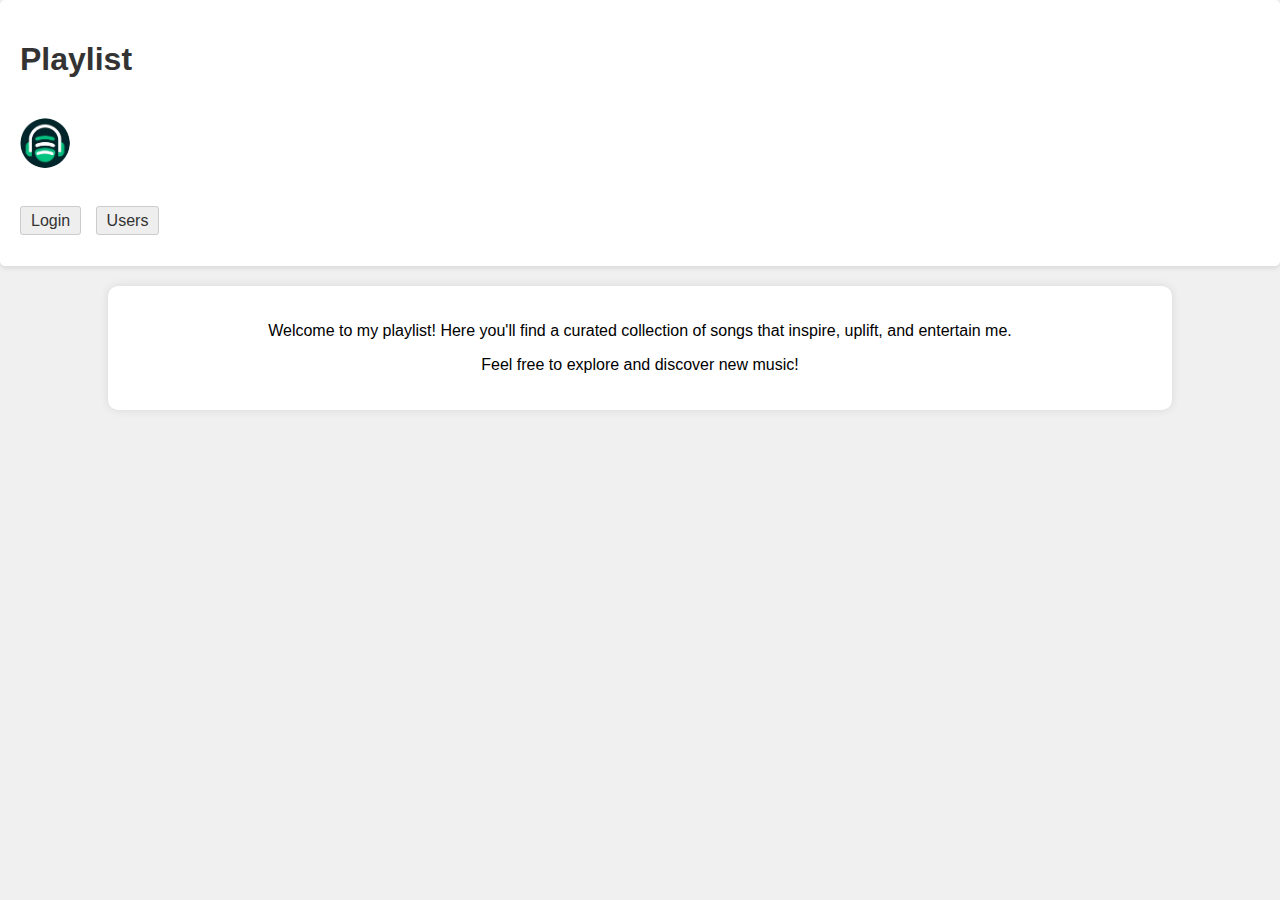
<file: index.html>
<!DOCTYPE html>
<html lang="en">
<head>
  <meta charset="utf-8">
  <title>Playlist</title>
  <link rel="stylesheet" href="/styles/style.css">
</head>
<body>
  <div class="container">
    <h1>Playlist</h1>
    <img class="logo-image" src="/static/logo.jpg" alt="My logo">
    <nav>
      <ul>
        <li><a href="/pages/login.html">Login</a></li>
        <li><a href="/pages/users.html">Users</a></li>
      </ul>
    </nav>
  </div>
</body>

<body>
  <div class="container_for_info">
    <p>Welcome to my playlist! Here you'll find a curated collection of songs that inspire, uplift, and entertain me.</p>
    <p>Feel free to explore and discover new music!</p>
    </div>
</body>
</html>
</file>
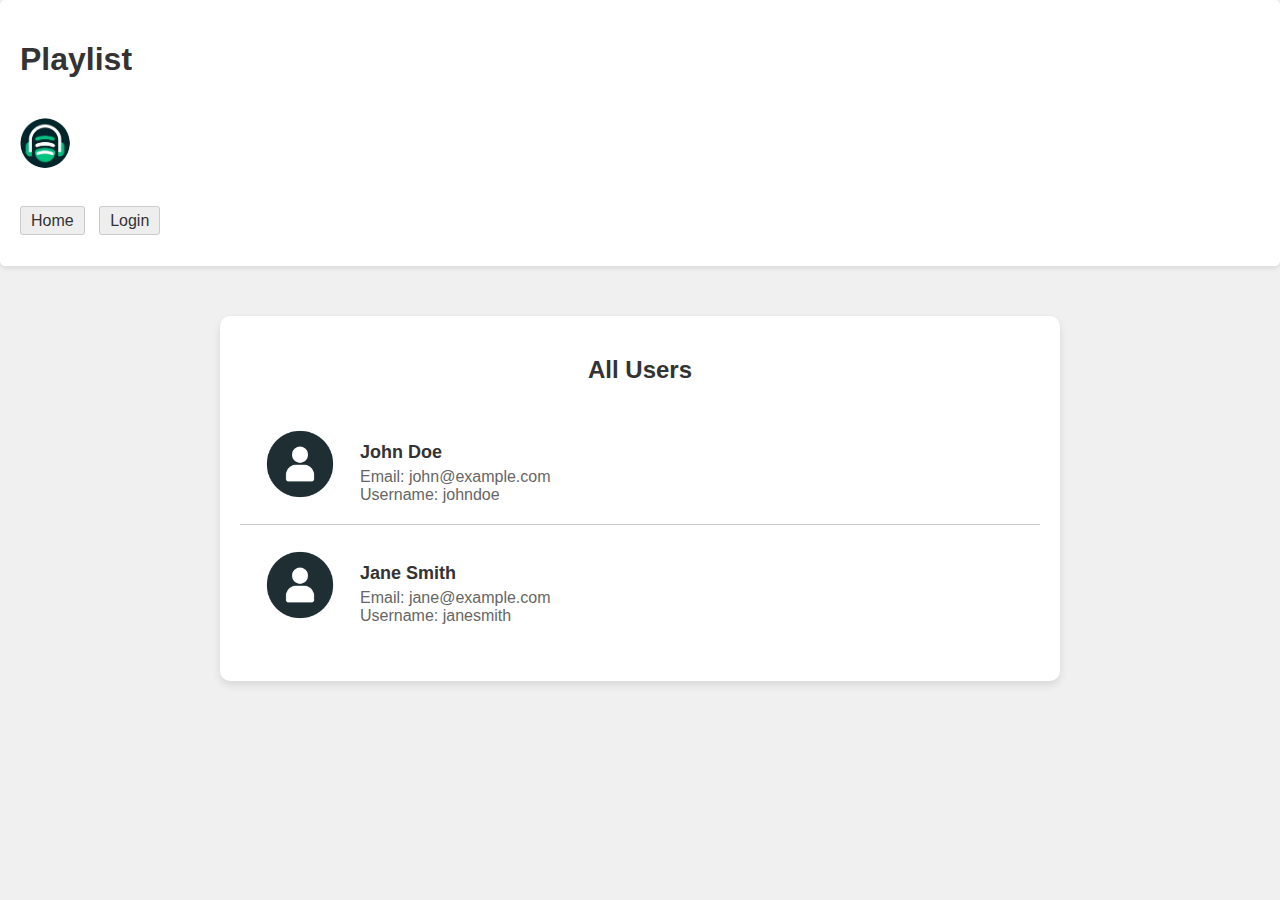
<file: users.html>
<!DOCTYPE html>
<html lang="en">
<head>
    <meta charset="UTF-8">
    <meta name="viewport" content="width=device-width, initial-scale=1.0">
    <title>Playlist</title>
    <link rel="stylesheet" href="/styles/style.css">
    <link rel="stylesheet" href="/styles/users.css">
</head>
<body>
    <div class="container">
      <h1>Playlist</h1>
      <img class="logo-image" src="/static/logo.jpg" alt="My logo">
      <nav>
        <ul>
          <li><a href="index_for_admin.html">Home</a></li>
          <li><a href="login.html">Login</a></li>
        </ul>
      </nav>
    </div>
  </body>
<body>
    <div class="container_for_users">
        <h2>All Users</h2>
        <ul class="user-list">
            <li class="user">
                <div class="user-details">
                    <img src="/static/user_avatar.png" alt="User 1">
                    <div class="info">
                        <h3>John Doe</h3>
                        <p>Email: john@example.com</p>
                        <p>Username: johndoe</p>
                    </div>
                </div>
            </li>
            <li class="user">
                <div class="user-details">
                    <img src="/static/user_avatar.png" alt="User 2">
                    <div class="info">
                        <h3>Jane Smith</h3>
                        <p>Email: jane@example.com</p>
                        <p>Username: janesmith</p>
                    </div>
                </div>
            </li>
        </ul>
    </div>
</body>
</html>
</file>
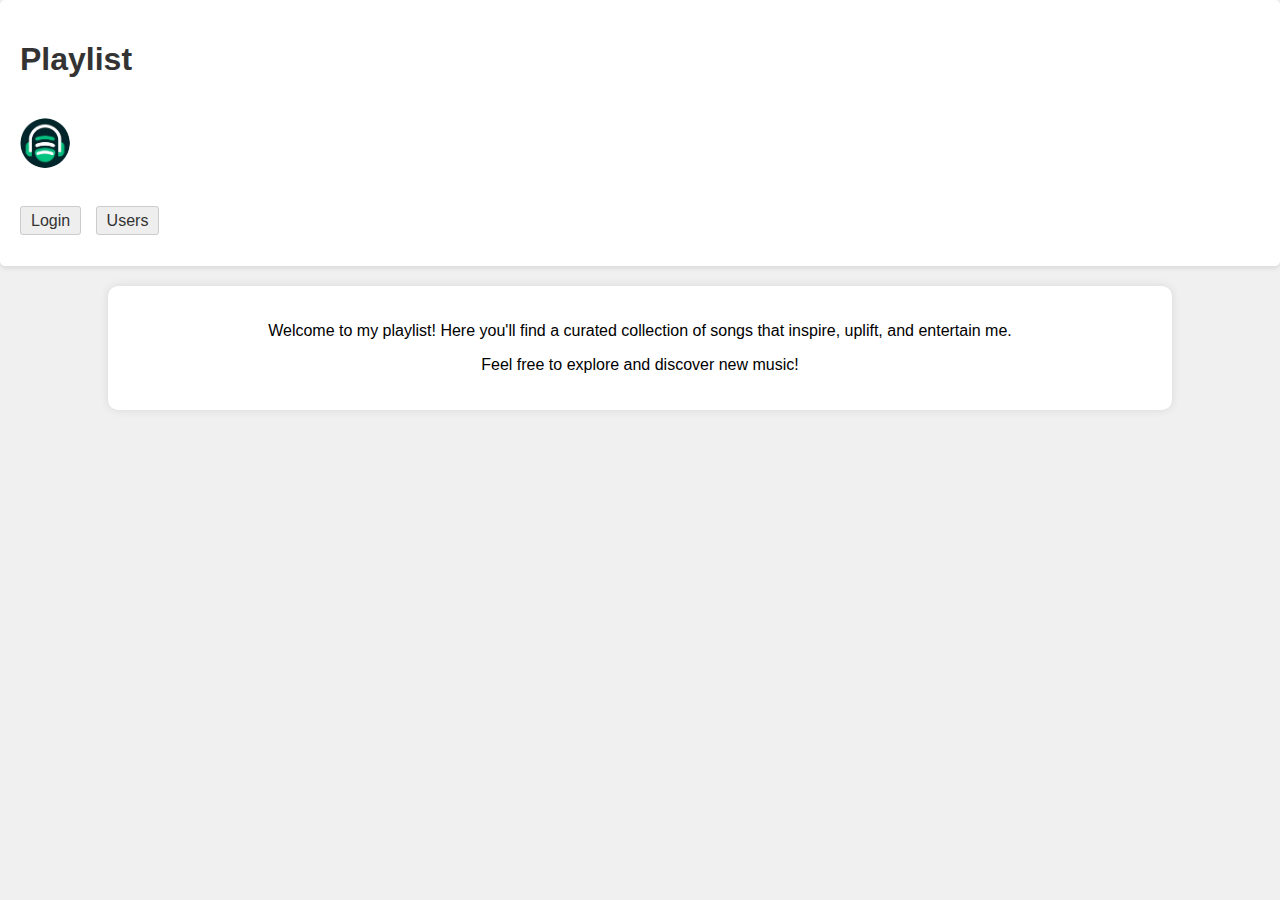
<file: pages/index_for_admin.html>
<!DOCTYPE html>
<html lang="en">
<head>
  <meta charset="utf-8">
  <title>Playlist</title>
  <link rel="stylesheet" href="/styles/style.css">
</head>
<body>
  <div class="container">
    <h1>Playlist</h1>
    <img class="logo-image" src="/static/logo.jpg" alt="My logo">
    <nav>
      <ul>
        <li><a href="login.html">Login</a></li>
        <li><a href="users.html">Users</a></li>
      </ul>
    </nav>
  </div>
</body>

<body>
  <div class="container_for_info">
    <p>Welcome to my playlist! Here you'll find a curated collection of songs that inspire, uplift, and entertain me.</p>
    <p>Feel free to explore and discover new music!</p>
    </div>
</body>
</html>
</file>
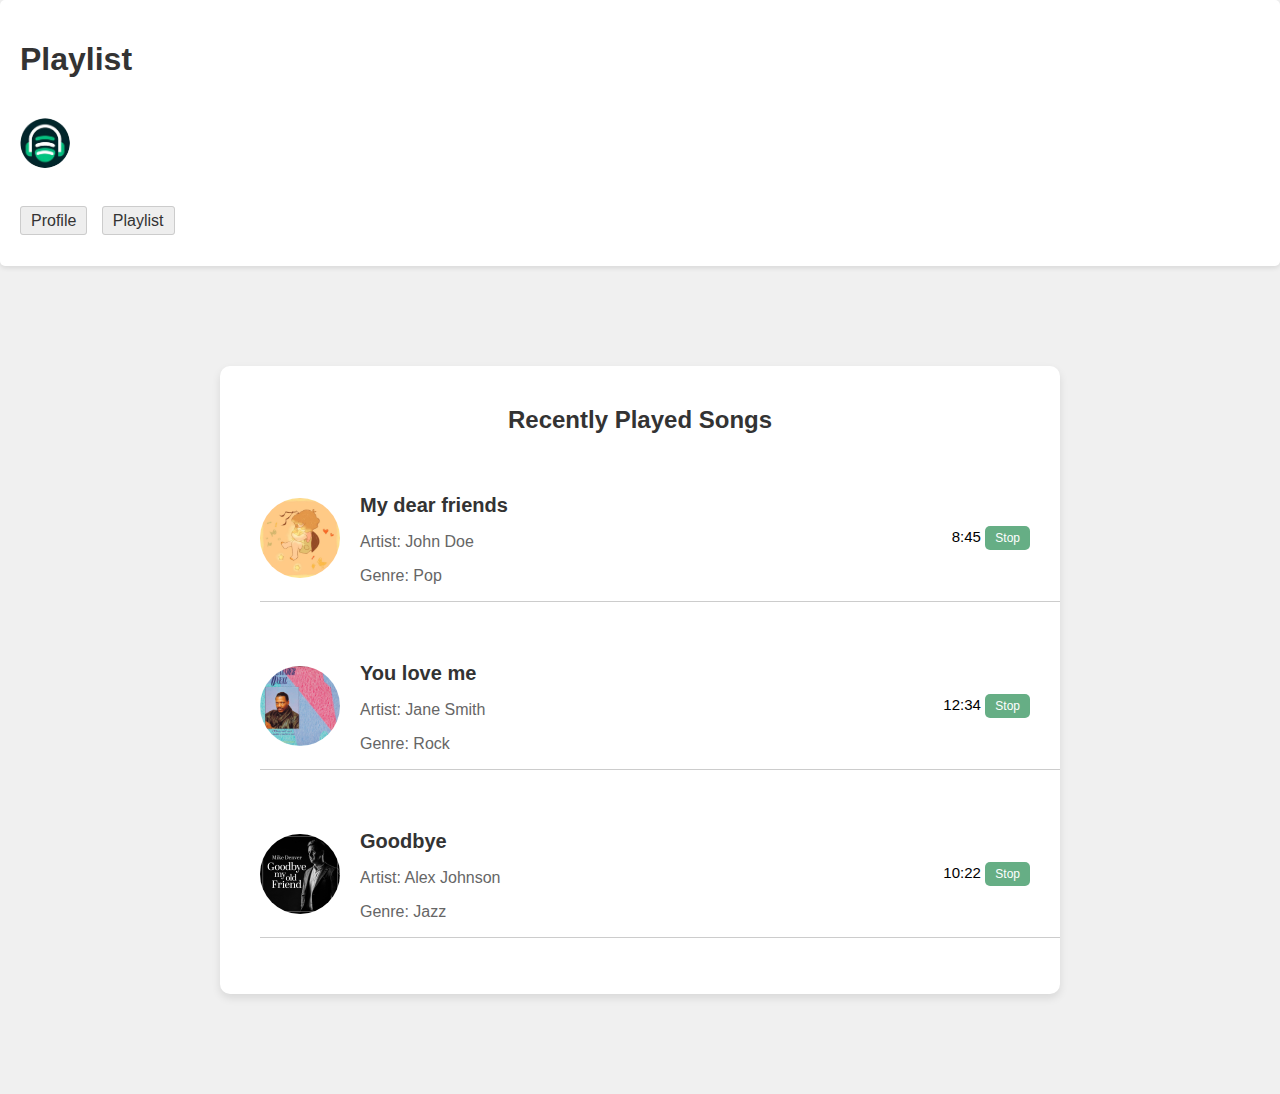
<file: pages/index_for_user.html>
<!DOCTYPE html>
<html lang="en">
<head>
  <meta charset="utf-8">
  <title>Playlist</title>
  <link rel="stylesheet" href="/styles/style.css">
  <link rel="stylesheet" href="/styles/playlist.css">
</head>
<body>
  <div class="container">
    <h1>Playlist</h1>
    <img class="logo-image" src="/static/logo.jpg" alt="My logo">
    <nav>
      <ul>
        <li><a href="profile.html">Profile</a></li>
        <li><a href="playlist.html">Playlist</a></li>
      </ul>
    </nav>
  </div>
</body>
<body>
  <div class="history-container">
      <h2>Recently Played Songs</h2>
      <ul class="song-list">
          <li class="song">
              <div class="song-details">
                <div class="left-side">  
                  <div class="sticky">
                  <img src="/static/my_dear_friends.jpg" alt="Song 1">
                  <div class="info">
                      <h3>My dear friends</h3>
                      <p>Artist: John Doe</p>
                      <p>Genre: Pop</p>
                  </div>
                  </div>
                </div>
                <div class="side_panel">
                    <span class="time_display">8:45</span>
                    <button class="control_button">Stop</button>
                </div>
              </div>
          </li>
          <li class="song">
            <div class="song-details">
              <div class="left-side">  
                <div class="sticky">
                <img src="/static/You love me.jpg" alt="Song 2">
                <div class="info">
                    <h3>You love me</h3>
                    <p>Artist: Jane Smith</p>
                    <p>Genre: Rock</p>
                </div>
                </div>
              </div>
              <div class="side_panel">
                  <span class="time_display">12:34</span>
                  <button class="control_button">Stop</button>
              </div>
            </div>
          </li>
          <li class="song">
            <div class="song-details">
              <div class="left-side">  
                <div class="sticky">
                <img src="/static/doogbay.jpg" alt="Song 3">
                <div class="info">
                    <h3>Goodbye</h3>
                    <p>Artist: Alex Johnson</p>
                    <p>Genre: Jazz</p>
                </div>
                </div>
              </div>
              <div class="side_panel">
                  <span class="time_display">10:22</span>
                  <button class="control_button">Stop</button>
              </div>
            </div>
          </li>
      </ul>
  </div>
</body>
</html>
</file>
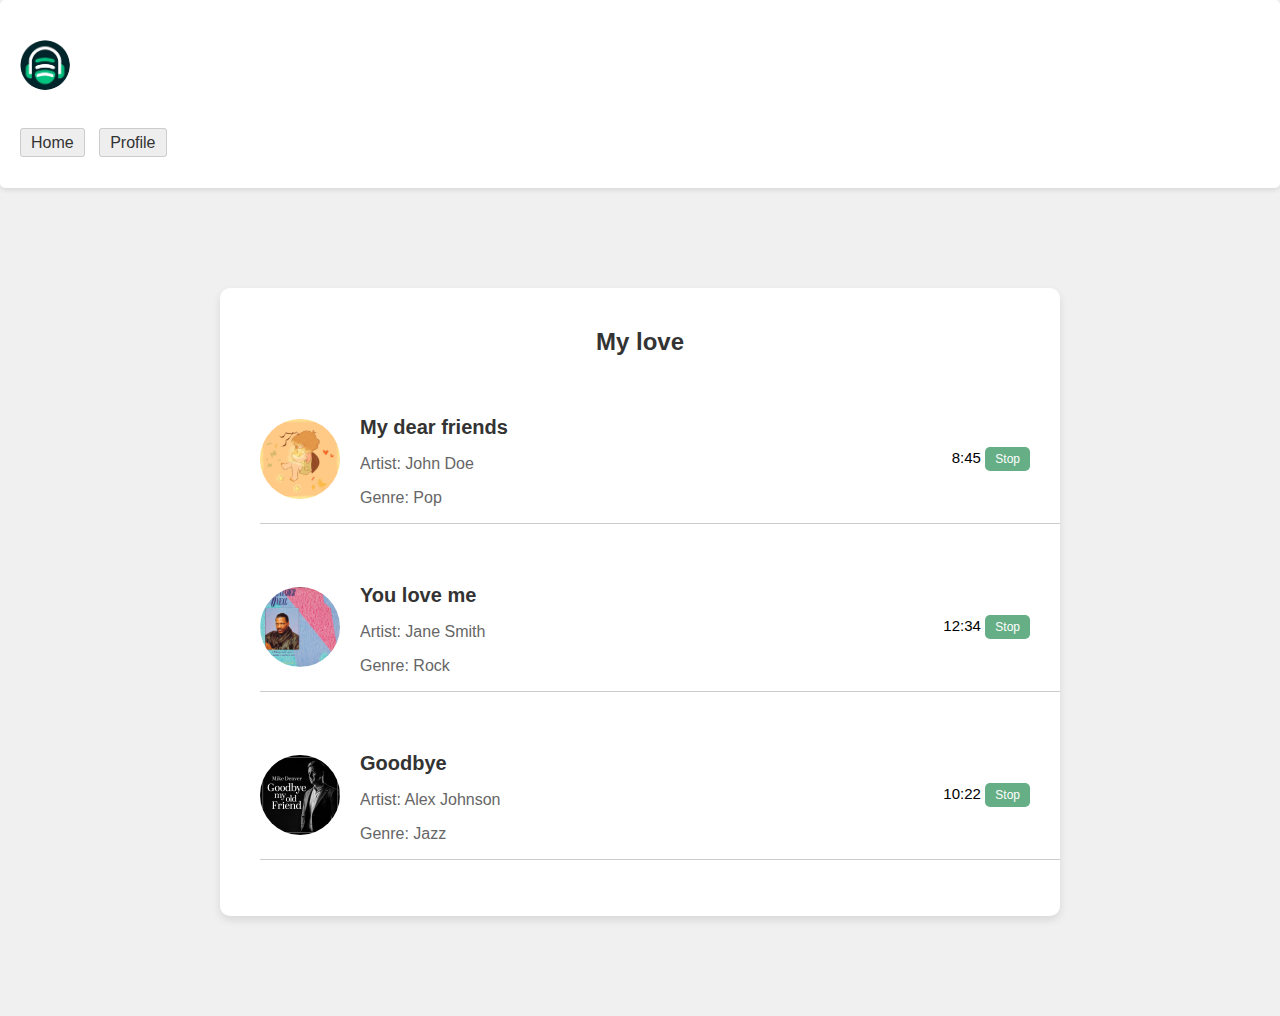
<file: pages/playlist.html>
<!-- playlist.html -->
<!DOCTYPE html>
<html lang="en">
<head>
  <meta charset="UTF-8">
  <meta name="viewport" content="width=device-width, initial-scale=1.0">
  <title>Playlist</title>
  <link rel="stylesheet" href="/styles/style.css">
  <link rel="stylesheet" href="/styles/playlist.css">
</head>
<body>
  <div class="container">
    <img class="logo-image" src="/static/logo.jpg" alt="My logo">
    <nav>
      <ul>
        <li><a href="index_for_user.html">Home</a></li>
        <li><a href="profile.html">Profile</a></li>
      </ul>
    </nav>
  </div>
</body>

<body>
  <div class="history-container">
      <h2>My love</h2>
      <ul class="song-list">
          <li class="song">
              <div class="song-details">
                <div class="left-side">  
                  <div class="sticky">
                  <img src="/static/my_dear_friends.jpg" alt="Song 1">
                  <div class="info">
                      <h3>My dear friends</h3>
                      <p>Artist: John Doe</p>
                      <p>Genre: Pop</p>
                  </div>
                  </div>
                </div>
                <div class="side_panel">
                    <span class="time_display">8:45</span>
                    <button class="control_button">Stop</button>
                </div>
              </div>
          </li>
          <li class="song">
            <div class="song-details">
              <div class="left-side">  
                <div class="sticky">
                <img src="/static/You love me.jpg" alt="Song 2">
                <div class="info">
                    <h3>You love me</h3>
                    <p>Artist: Jane Smith</p>
                    <p>Genre: Rock</p>
                </div>
                </div>
              </div>
              <div class="side_panel">
                  <span class="time_display">12:34</span>
                  <button class="control_button">Stop</button>
              </div>
            </div>
          </li>
          <li class="song">
            <div class="song-details">
              <div class="left-side">  
                <div class="sticky">
                <img src="/static/doogbay.jpg" alt="Song 3">
                <div class="info">
                    <h3>Goodbye</h3>
                    <p>Artist: Alex Johnson</p>
                    <p>Genre: Jazz</p>
                </div>
                </div>
              </div>
              <div class="side_panel">
                  <span class="time_display">10:22</span>
                  <button class="control_button">Stop</button>
              </div>
            </div>
          </li>
      </ul>
  </div>
</body>
</html>
</file>
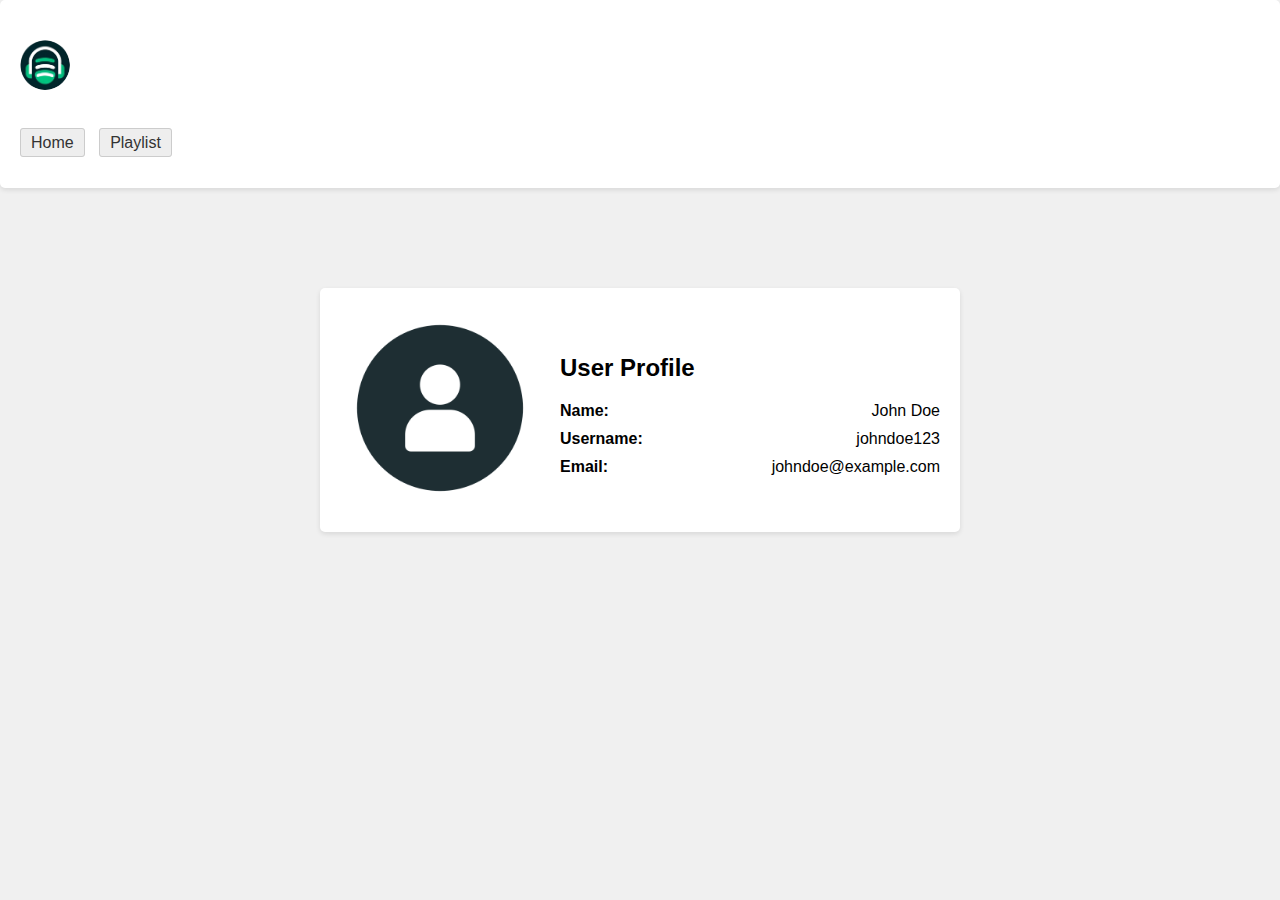
<file: pages/profile.html>
<!DOCTYPE html>
<html lang="en">
<head>
    <meta charset="UTF-8">
    <meta name="viewport" content="width=device-width, initial-scale=1.0">
    <title>Playlist</title>
    <link rel="stylesheet" href="/styles/style.css">
  <link rel="stylesheet" href="/styles/profile.css">
</head>
<body>
    <div class="container">
      <img class="logo-image" src="/static/logo.jpg" alt="My logo">
      <nav>
        <ul>
          <li><a href="index_for_user.html">Home</a></li>
          <li><a href="playlist.html">Playlist</a></li>
        </ul>
      </nav>
    </div>
  </body>
<body>
    <div class="profile-container">
        <div class="profile-picture">
            <img src="/static/user_avatar.png" alt="User Avatar">
        </div>
        <div class="profile-details">
            <h2>User Profile</h2>
            <div class="detail">
                <span class="label">Name:</span>
                <span class="value">John Doe</span>
            </div>
            <div class="detail">
                <span class="label">Username:</span>
                <span class="value">johndoe123</span>
            </div>
            <div class="detail">
                <span class="label">Email:</span>
                <span class="value">johndoe@example.com</span>
            </div>
        </div>
    </div>
</body>
</html>
</file>
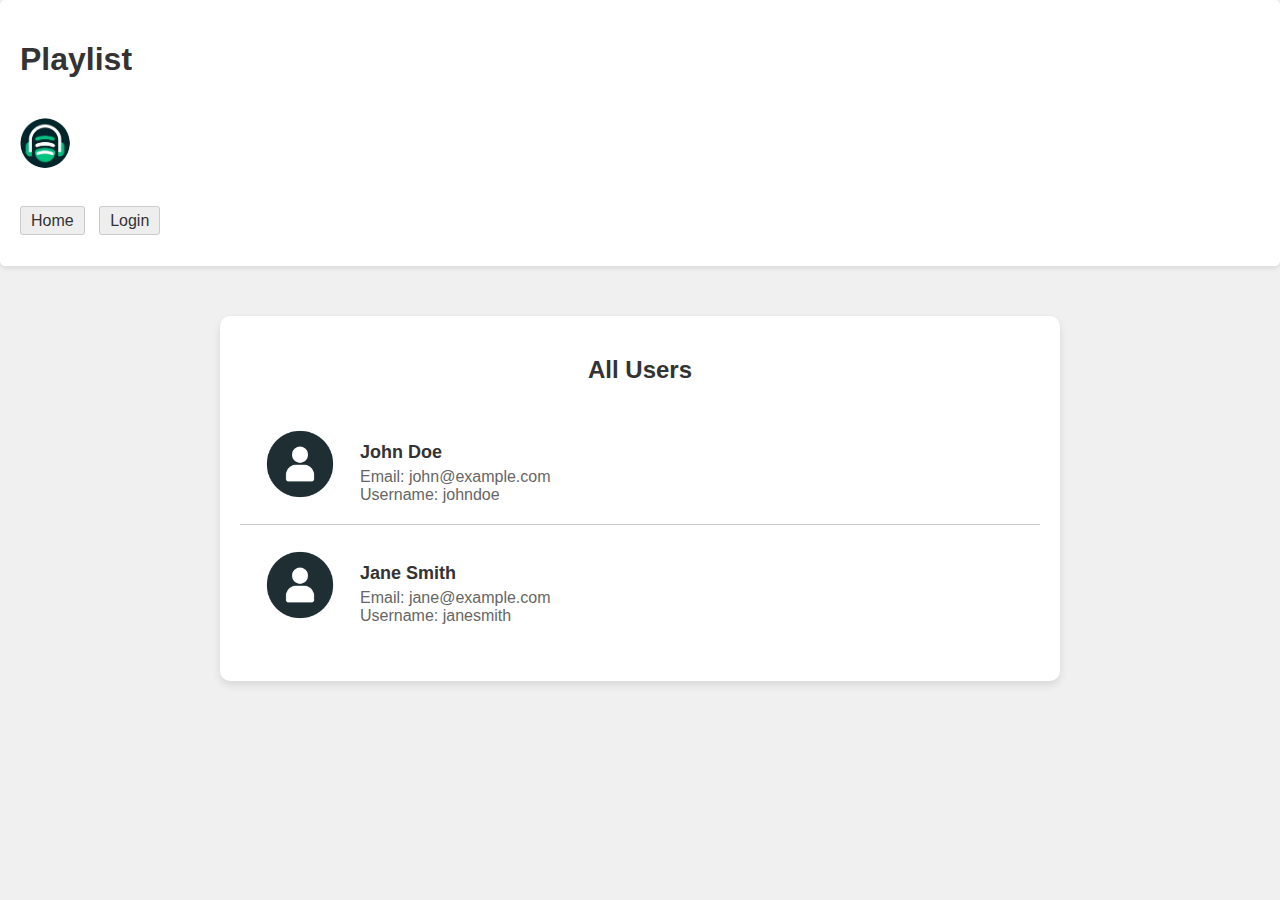
<file: pages/users.html>
<!DOCTYPE html>
<html lang="en">
<head>
    <meta charset="UTF-8">
    <meta name="viewport" content="width=device-width, initial-scale=1.0">
    <title>Playlist</title>
    <link rel="stylesheet" href="/styles/style.css">
    <link rel="stylesheet" href="/styles/users.css">
</head>
<body>
    <div class="container">
      <h1>Playlist</h1>
      <img class="logo-image" src="/static/logo.jpg" alt="My logo">
      <nav>
        <ul>
          <li><a href="../index.html">Home</a></li>
          <li><a href="login.html">Login</a></li>
        </ul>
      </nav>
    </div>
  </body>
<body>
    <div class="container_for_users">
        <h2>All Users</h2>
        <ul class="user-list">
            <li class="user">
                <div class="user-details">
                    <img src="/static/user_avatar.png" alt="User 1">
                    <div class="info">
                        <h3>John Doe</h3>
                        <p>Email: john@example.com</p>
                        <p>Username: johndoe</p>
                    </div>
                </div>
            </li>
            <li class="user">
                <div class="user-details">
                    <img src="/static/user_avatar.png" alt="User 2">
                    <div class="info">
                        <h3>Jane Smith</h3>
                        <p>Email: jane@example.com</p>
                        <p>Username: janesmith</p>
                    </div>
                </div>
            </li>
        </ul>
    </div>
</body>
</html>
</file>
<file: styles/style.css>
.logo-image {
  width: 50px;
  height: 50px;
  border-radius: 50px;
}

body {
  font-family: Arial, sans-serif;
  margin: 0;
  padding: 0;
  background-color: #f0f0f0;
}

.container {
  max-width: 100%;
  margin: 0 auto;
  padding: 20px;
  background-color: #ffffff;
  border-radius: 5px;
  box-shadow: 0 2px 5px rgba(0, 0, 0, 0.1);
  text-align: left;
}
.container h1 {
  margin-bottom: 20px;
}
.container .logo-image {
  max-width: 100px;
  margin-bottom: 20px;
}
.container nav ul {
  list-style: none;
  padding: 0;
  margin-top: 20px;
}
.container nav ul li {
  display: inline;
  margin-right: 10px;
}
.container nav ul li a {
  text-decoration: none;
  color: #333;
  padding: 5px 10px;
  border: 1px solid #ccc;
  border-radius: 3px;
  transition: background-color 0.3s ease;
}
.container nav ul li a:hover {
  background-color: #f9f9f9;
}

.container_for_info {
  width: 80%;
  margin: 20px auto 0;
  text-align: center;
  background-color: #fff;
  padding: 20px;
  border-radius: 10px;
  box-shadow: 0 0 10px rgba(0, 0, 0, 0.1);
}

h1 {
  color: #333;
}

.logo-image {
  max-width: 200px;
  margin-top: 20px;
  margin-bottom: 20px;
}

nav ul {
  list-style-type: none;
  padding: 0;
}

nav ul li {
  display: inline;
  margin-right: 10px;
}

nav ul li a {
  text-decoration: none;
  color: #666;
  padding: 5px 10px;
  border-radius: 5px;
  background-color: #eee;
}

nav ul li a:hover {
  background-color: #ccc;
}

/*# sourceMappingURL=style.css.map */
</file>
<file: styles/users.css>
body {
  font-family: Arial, sans-serif;
  margin: 0;
  padding: 0;
  background-color: #f0f0f0;
}

.container_for_users {
  max-width: 800px;
  margin: 50px auto;
  padding: 20px;
  background-color: #fff;
  border-radius: 10px;
  box-shadow: 0 4px 8px rgba(0, 0, 0, 0.1);
}
.container_for_users h2 {
  text-align: center;
  font-size: 24px;
  color: #333;
}
.container_for_users .user-list {
  list-style: none;
  padding: 0;
}
.container_for_users .user-list .user {
  padding: 20px;
  border-bottom: 1px solid #ccc;
}
.container_for_users .user-list .user:last-child {
  border-bottom: none;
}
.container_for_users .user-list .user .user-details {
  display: flex;
  align-items: center;
}
.container_for_users .user-list .user .user-details img {
  width: 80px;
  height: 80px;
  border-radius: 50%;
  margin-right: 20px;
}
.container_for_users .user-list .user .user-details .info h3 {
  margin-bottom: 5px;
  color: #333;
  font-size: 18px;
}
.container_for_users .user-list .user .user-details .info p {
  margin: 0;
  color: #666;
}

/*# sourceMappingURL=users.css.map */
</file>
<file: styles/playlist.css>
body {
  font-family: Arial, sans-serif;
  margin: 0;
  padding: 0;
  background-color: #f0f0f0;
}

body {
  font-family: Arial, sans-serif;
  margin: 0;
  padding: 0;
  background-color: #f0f0f0;
}

.history-container {
  max-width: 800px;
  margin: 100px auto;
  padding: 20px;
  background-color: #fff;
  border-radius: 10px;
  box-shadow: 0 4px 8px rgba(0, 0, 0, 0.1);
}

.history-container h2 {
  margin-bottom: 20px;
  text-align: center;
  font-size: 24px;
  color: #333;
}

.history-container .song-list {
  list-style: none;
  padding: 0;
}

.history-container .song-list .song {
  padding: 20px;
  display: flex;
  align-items: center;
  width: 100%;
}

.history-container .song-list .song:last-child {
  width: 100%;
}

.history-container .song-list .song .song-details {
  display: flex;
  align-items: center;
  width: 100%;
  border-bottom: 1px solid #ccc;
  justify-content: space-between;
}

.history-container .song-list .song .song-details img {
  width: 80px;
  height: 80px;
  border-radius: 50%;
  margin-right: 20px;
}

.history-container .song-list .song .song-details .left-side .sticky {
  display: flex;
  align-items: center;
}

.history-container .song-list .song .song-details .info h3 {
  margin-bottom: 5px;
  color: #333;
  font-size: 20px;
}

.history-container .song-list .song .song-details .info p {
  margin: 200;
  color: #666;
}

.history-container .song-list .song .song-details .side_panel {
  float: right;
  margin-right: 30px;
}

.history-container .song-list .song .song-details .time_display {
  font-size: 15px;
  margin-bottom: 5px;
}

.history-container .song-list .song .song-details .control_button {
  padding: 5px 10px;
  font-size: 12px;
  background-color: rgb(102, 174, 133);
  color: #fff;
  border: none;
  border-radius: 5px;
  cursor: pointer;
}

.history-container .song-list .song .song-details .control_button:hover {
  background-color: rgb(102, 174, 133);
}



/*# sourceMappingURL=playlist.css.map */
</file>
<file: styles/profile.css>
body {
  font-family: Arial, sans-serif;
  margin: 0;
  padding: 0;
  background-color: #f0f0f0;
}

.profile-container {
  max-width: 600px;
  margin: 100px auto;
  padding: 20px;
  background-color: #fff;
  border-radius: 5px;
  box-shadow: 0 2px 5px rgba(0, 0, 0, 0.1);
  display: flex;
  align-items: center;
}

.profile-picture {
  width: 200px;
}
.profile-picture img {
  width: 100%;
  border-radius: 50%;
}

.profile-details {
  flex-grow: 1;
  padding-left: 20px;
}
.profile-details h2 {
  margin-bottom: 20px;
}
.profile-details .detail {
  margin-bottom: 10px;
  display: flex;
  justify-content: space-between;
  align-items: center;
}
.profile-details .detail .label {
  font-weight: bold;
  margin-right: 10px;
}

/*# sourceMappingURL=profile.css.map */
</file>
